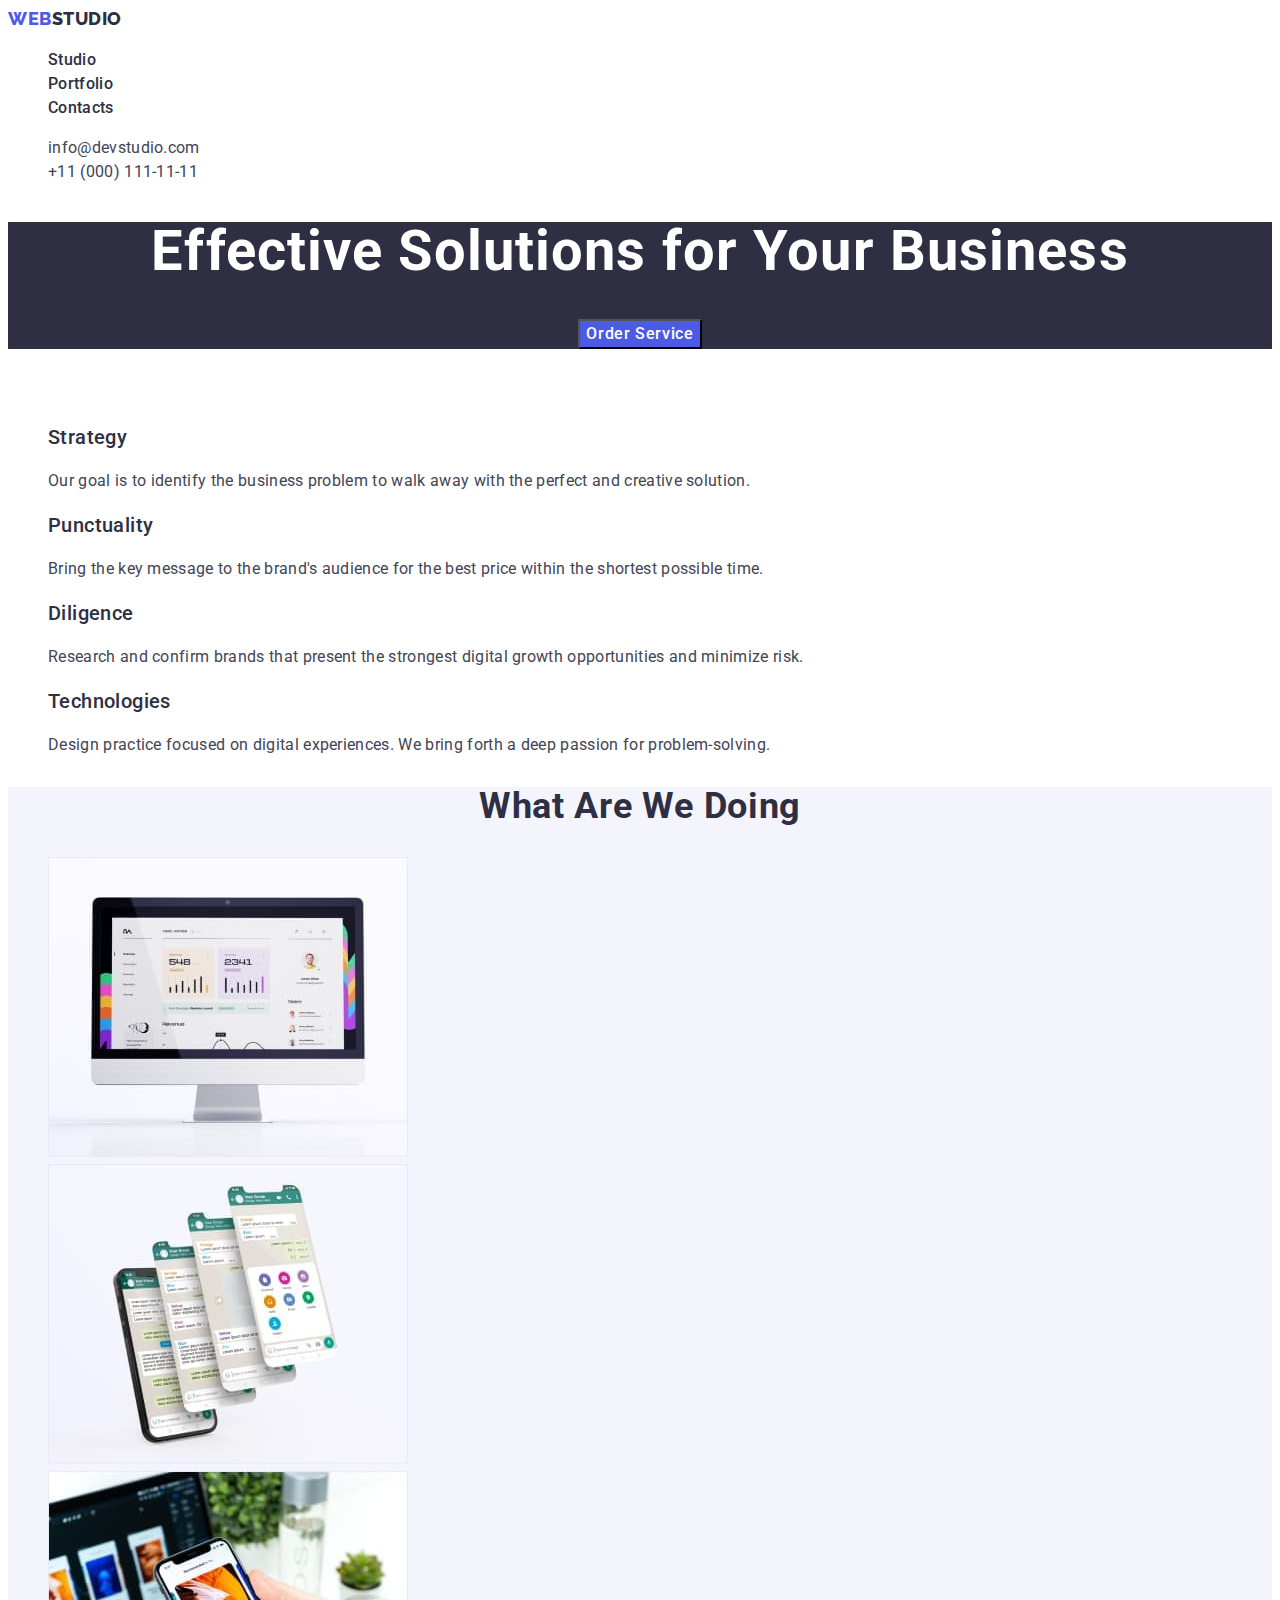
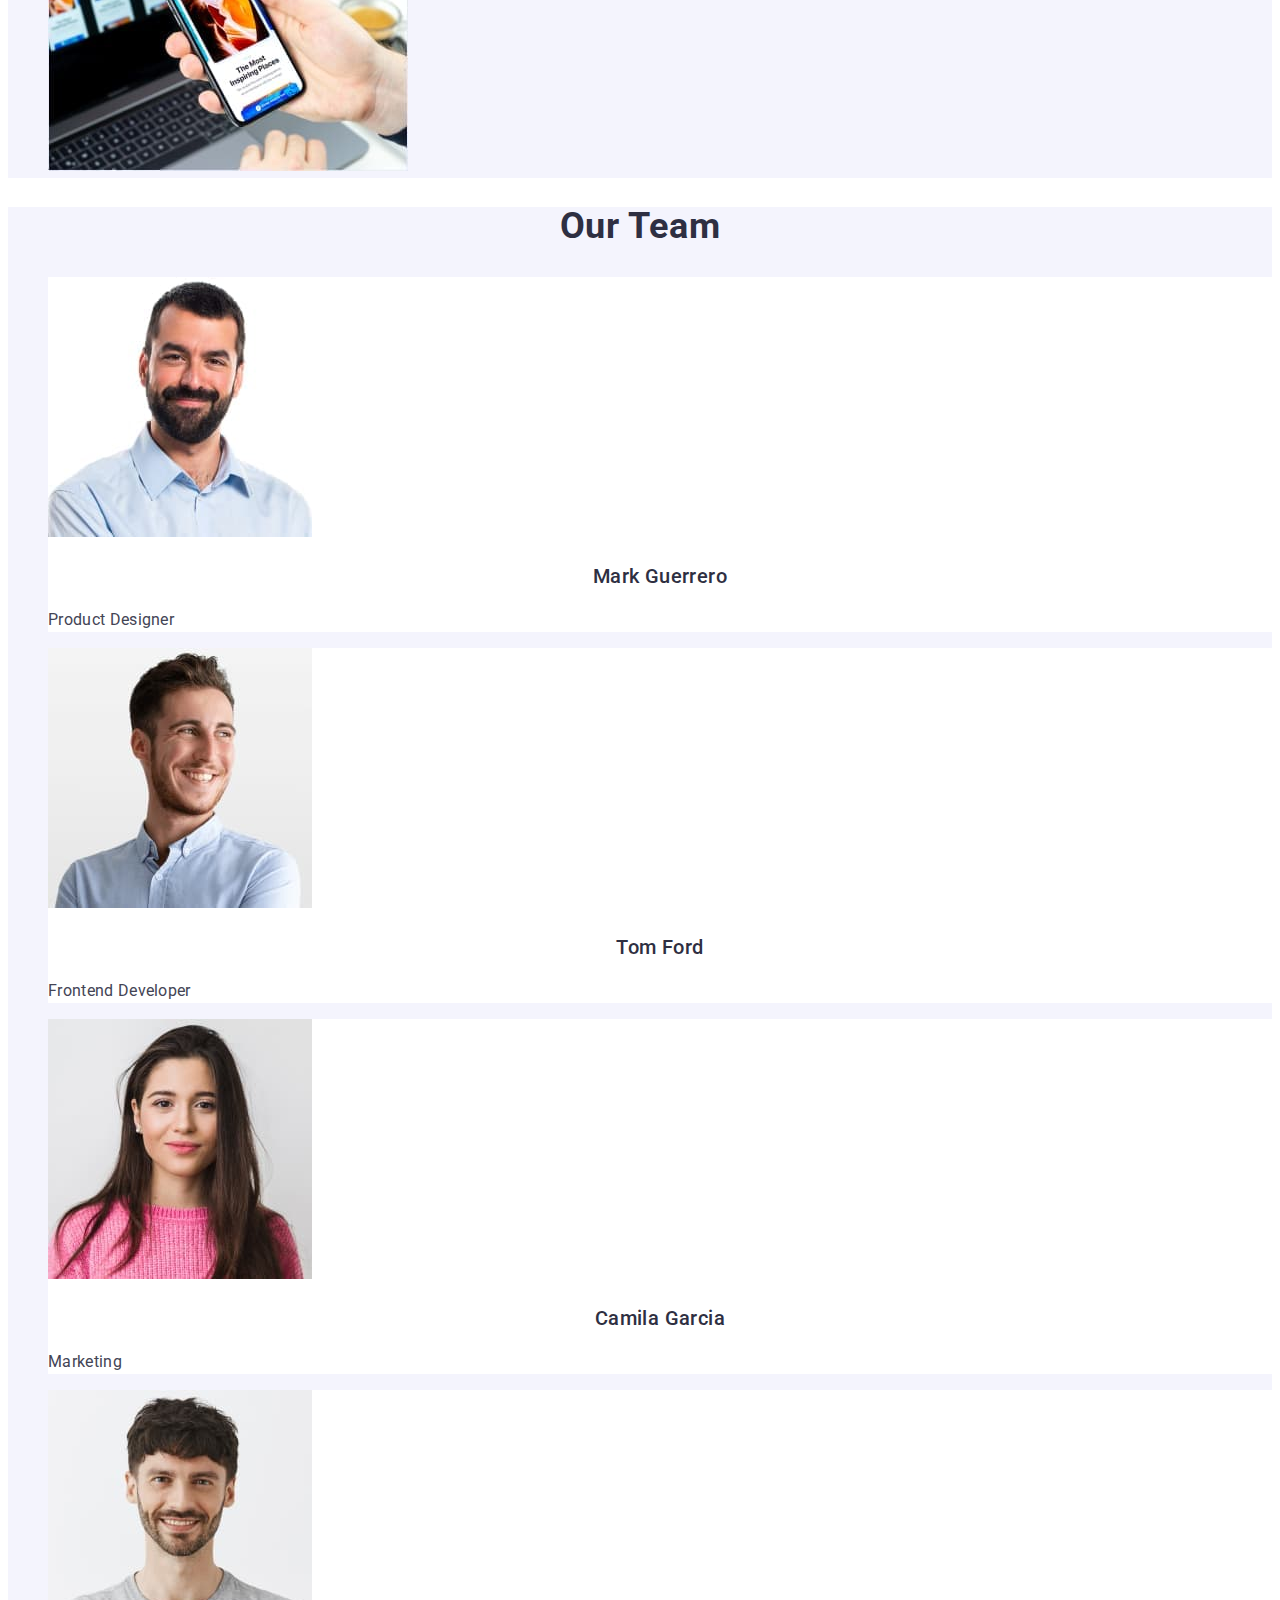
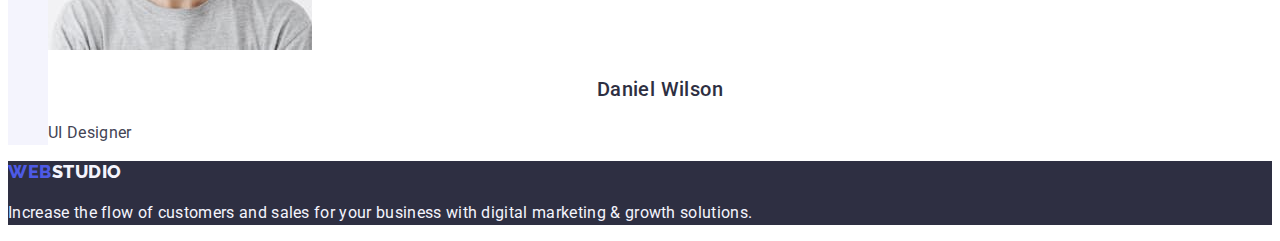
<file: index.html>
<!DOCTYPE html>
<html lang="en">
  <head>
    <meta charset="UTF-8" />
    <meta http-equiv="X-UA-Compatible" content="IE=edge" />
    <meta name="viewport" content="width=device-width, initial-scale=1.0" />
    <link rel="preconnect" href="https://fonts.googleapis.com" />
    <link rel="preconnect" href="https://fonts.gstatic.com" crossorigin />
    <link
      href="https://fonts.googleapis.com/css2?family=Raleway:wght@800&family=Roboto:wght@400;500;700;900&display=swap"
      rel="stylesheet"
    />
    <link rel="stylesheet" href="./css/styles.css" />
    <title>Web-Studio</title>
  </head>
  <body>
    <!--HEADER-->
    <header class="page-header">
      <nav class="page-nav">
        <a class="logo link" href="./index.html"
          >Web<span class="logo-half-header">Studio</span></a
        >

        <ul class="menu list">
          <li class="menu-item">
            <a class="menu-link link" href="./index.html">Studio</a>
          </li>
          <li class="menu-item">
            <a class="menu-link link" href="./portfolio.html">Portfolio</a>
          </li>
          <li class="menu-item">
            <a class="menu-link link" href="">Contacts</a>
          </li>
        </ul>
      </nav>
      <address class="address-header">
        <ul class="list">
          <li >
            <a class="contact menu-link link" href="mailto:info@devstudio.com"
              >info@devstudio.com</a
            >
          </li>
          <li>
            <a class="contact menu-link link" href="tel:+110001111111"
              >+11 (000) 111-11-11</a
            >
          </li>
        </ul>
      </address>
    </header>
    <!--HEADER/-->
    <main>
      <!--HERO-->
      <section class="hero-section">
        <h1 class="idea">Effective Solutions for Your Business</h1>
        <button class="modal-btn" type="button">Order Service</button>
      </section>
      <!--HERO/-->
      <!--ADVANTAGE-->
      <section class="advantage-section">
        <h2 class="advantage-title">Our vision</h2>
        <ul class="advantage-list list">
          <li>
            <h3 class="advantage-item">Strategy</h3>
            <p class="advantage-text">
              Our goal is to identify the business problem to walk away with the
              perfect and creative solution.
            </p>
          </li>
          <li>
            <h3 class="advantage-item">Punctuality</h3>
            <p class="advantage-text">
              Bring the key message to the brand's audience for the best price
              within the shortest possible time.
            </p>
          </li>
          <li>
            <h3 class="advantage-item">Diligence</h3>
            <p class="advantage-text">
              Research and confirm brands that present the strongest digital
              growth opportunities and minimize risk.
            </p>
          </li>
          <li>
            <h3 class="advantage-item">Technologies</h3>
            <p class="advantage-text">
              Design practice focused on digital experiences. We bring forth a
              deep passion for problem-solving.
            </p>
          </li>
        </ul>
      </section>
      <!--ADVANTAGE/-->
      <!--OUR WORKS-->
      <section class="our-works-section">
        <h2 class="our-works-title">What are we doing</h2>
        <ul class="our-works-list list">
          <li class="our-works-item">
            <img
              src="./images/main/to_do/monitor.jpg"
              alt="Monitor"
              width="360"
              height="300"
            />
            
          </li>

          <li class="our-works-item">
            <img
              src="./images/main/to_do/smartphone.jpg"
              alt="smart-phone"
              width="360"
              height="300"
            />
            
          </li>

          <li class="our-works-item">
            <img
              src="./images/main/to_do/smart_notebook.jpg"
              alt="smart-phone and notebook"
              width="360"
              height="300"
            />
          </li>
        </ul>
      </section>
      <!--OUR WORKS/-->
      <!--OUR TEAM-->
      <section class="personalities-section">
        <h2 class="personalities-title">Our Team</h2>
        <ul class="personalities-list list">
          <li class="personalities-item">
            <img
              src="./images/main/employers/mark_guerrero.jpg"
              alt="Mark Guerrero"
              width="264"
              height="260"
            />
            <h3 class="personalities-item-title">Mark Guerrero</h3>
            <p class="personalities-position">Product Designer</p>
          </li>
          <li class="personalities-item">
            <img
              src="./images/main/employers/tom_ford.jpg"
              alt="Tom Ford"
              width="264"
              height="260"
            />
            <h3 class="personalities-item-title">Tom Ford</h3>
            <p class="personalities-position">Frontend Developer</p>
          </li>
          <li class="personalities-item">
            <img
              src="./images/main/employers/camila_garcia.jpg"
              alt="Camila Garcia"
              width="264"
              height="260"
            />
            <h3 class="personalities-item-title">Camila Garcia</h3>
            <p class="personalities-position">Marketing</p>
          </li>
          <li class="personalities-item">
            <img
              src="./images/main/employers/daniel_wilson.jpg"
              alt="Daniel Wilson"
              width="264"
              height="260"
            />
            <h3 class="personalities-item-title">Daniel Wilson</h3>
            <p class="personalities-position">UI Designer</p>
          </li>
        </ul>
      </section>
      <!--OUR TEAM/-->
    </main>
    <footer class="footer-section">
      <a class="logo link" href="./index.html"
        >Web<span class="logo-half-footer">Studio</span></a
      >
      <p class="footer-text">
        Increase the flow of customers and sales for your business with digital
        marketing & growth solutions.
      </p>
    </footer>
  </body>
</html>
</file>
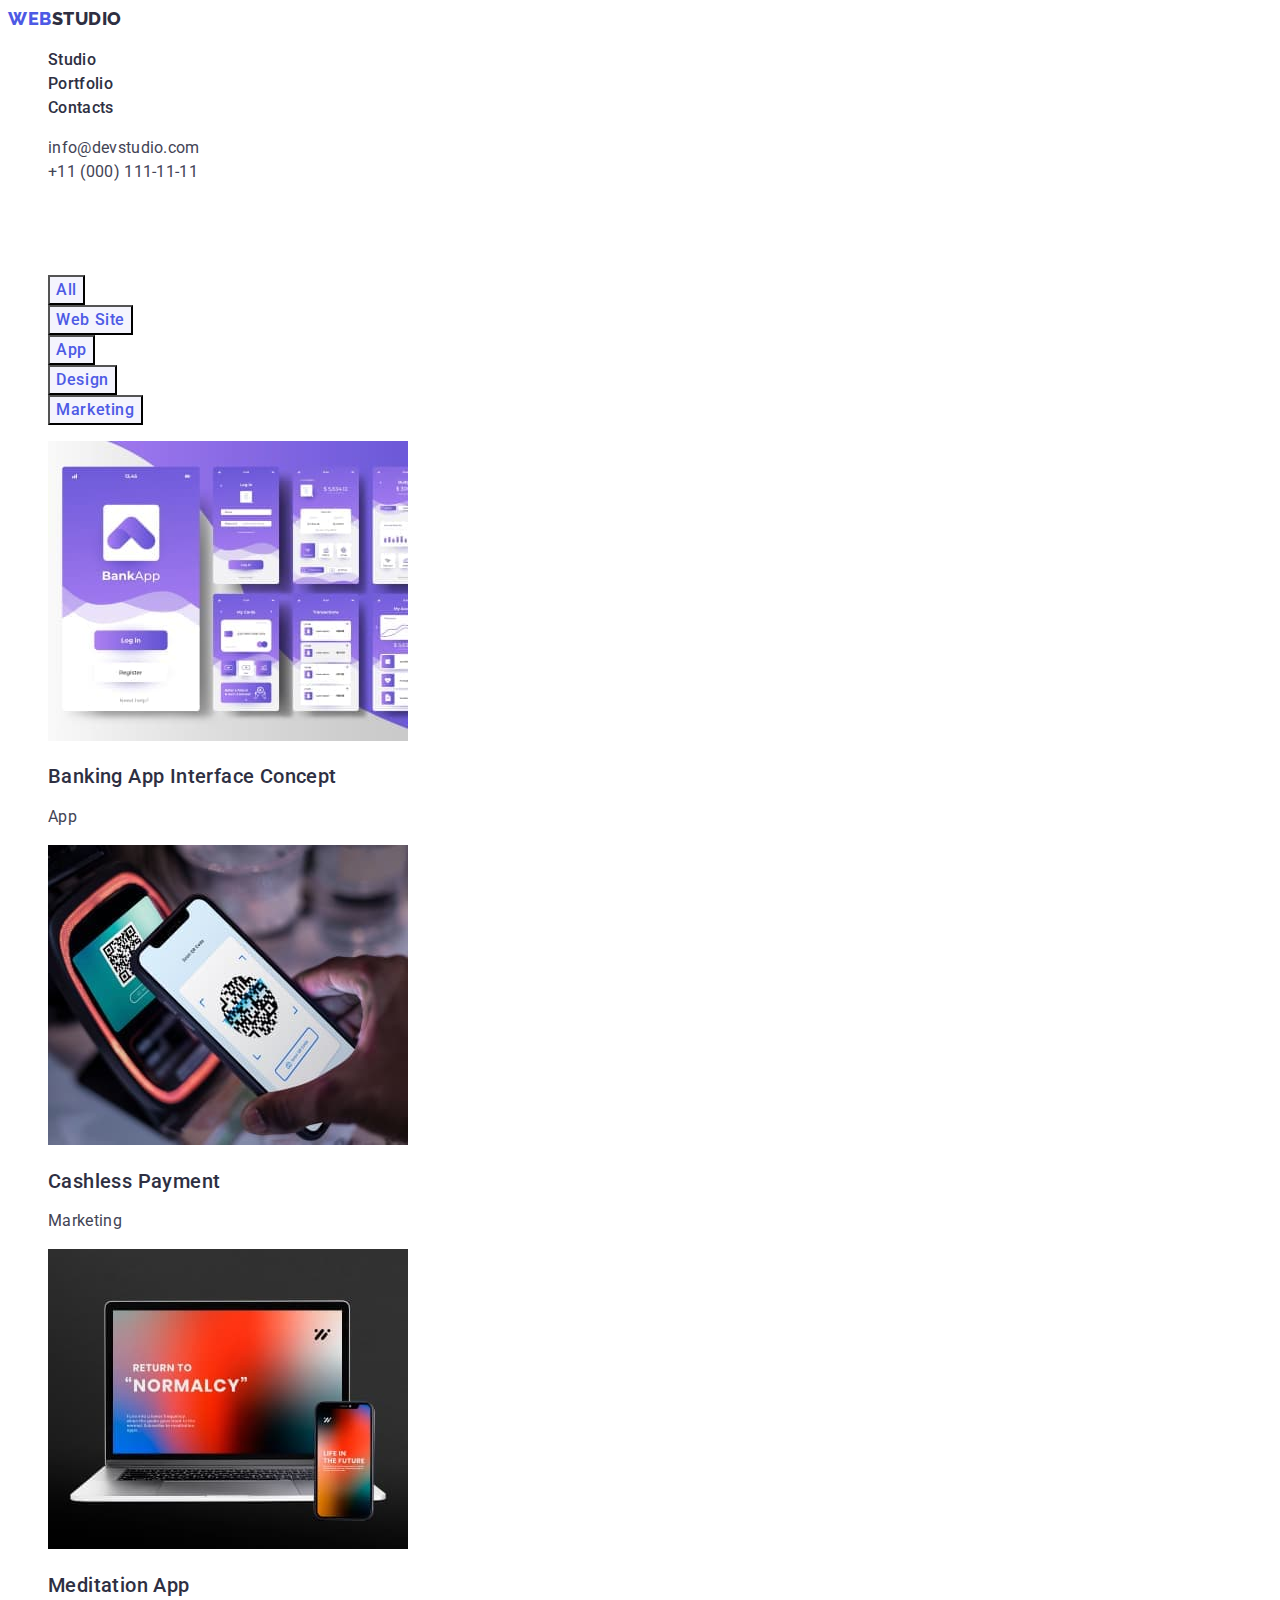
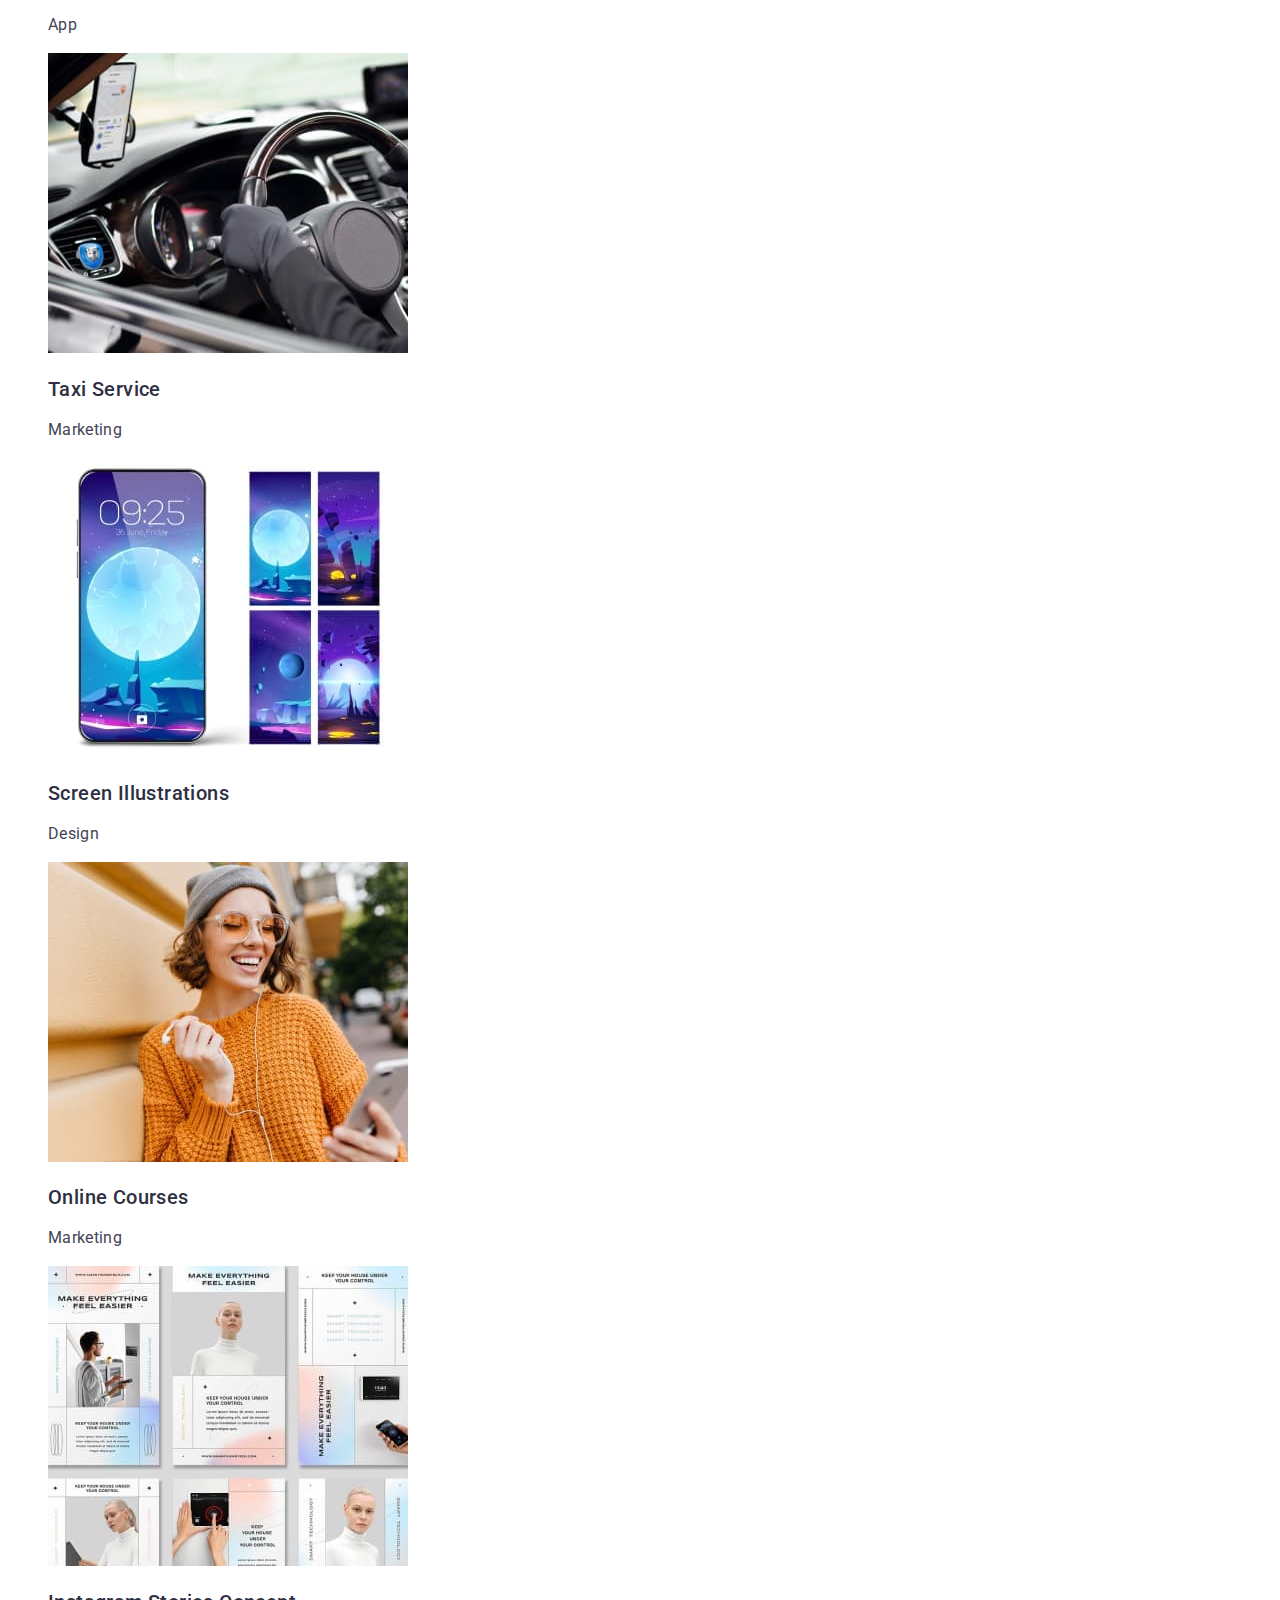
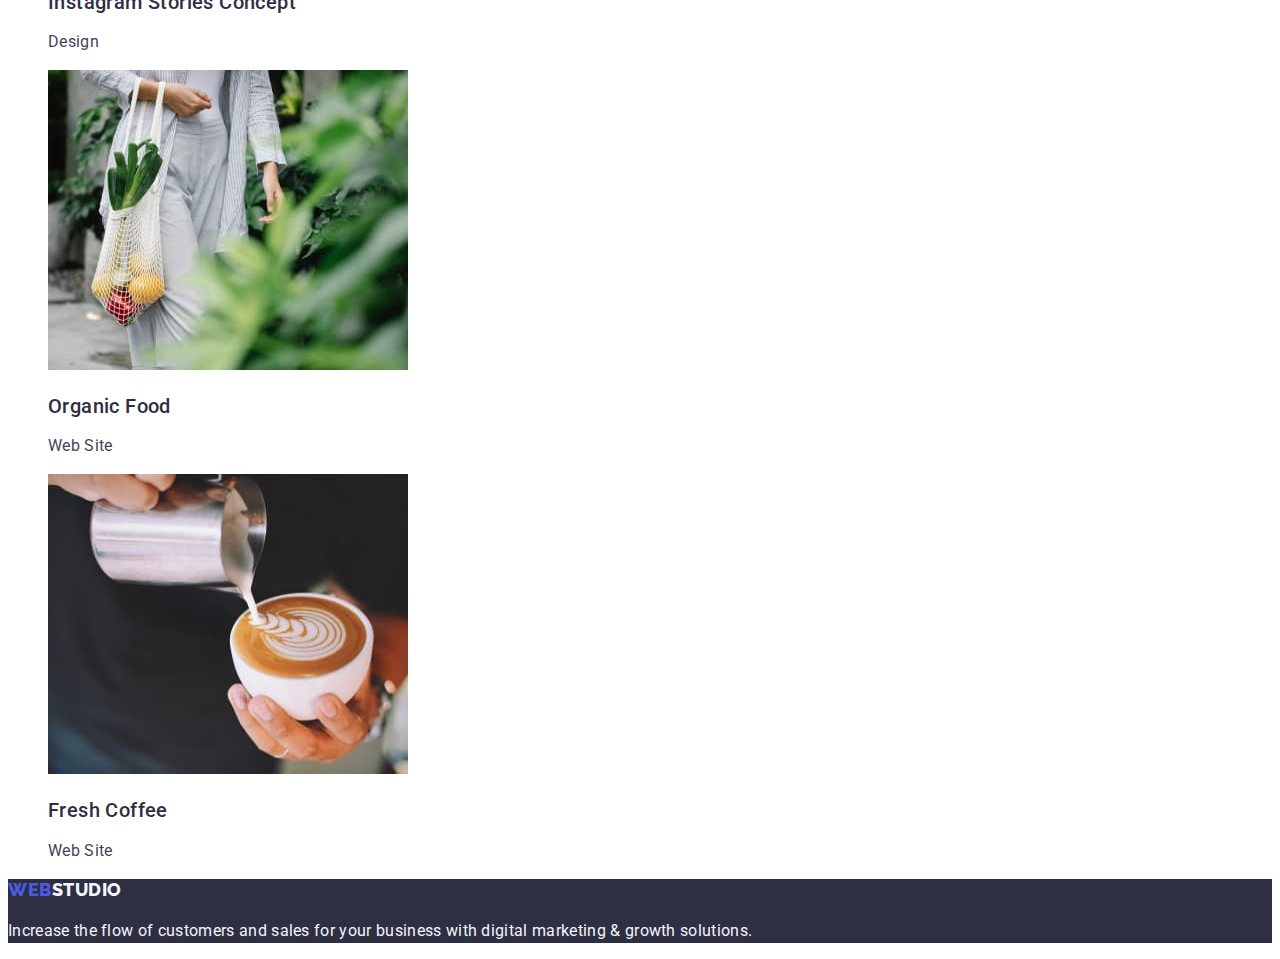
<file: portfolio.html>
<!DOCTYPE html>
<html lang="en">
  <head>
    <meta charset="UTF-8" />
    <meta http-equiv="X-UA-Compatible" content="IE=edge" />
    <meta name="viewport" content="width=device-width, initial-scale=1.0" />
    <link rel="preconnect" href="https://fonts.googleapis.com" />
    <link rel="preconnect" href="https://fonts.gstatic.com" crossorigin />
    <link
      href="https://fonts.googleapis.com/css2?family=Raleway:wght@800&family=Roboto:wght@400;500;700;900&display=swap"
      rel="stylesheet"
    />
    <link rel="stylesheet" href="./css/styles.css" />
    <title>Portfolio</title>
  </head>
  <body>
    <!--HEADER-->
    <header class="page-header">
      <nav class="page-nav">
        <a class="logo link" href="./index.html"
          >Web<span class="logo-half-header">Studio</span></a
        >

        <ul class="menu list">
          <li class="menu-item">
            <a class="menu-link link" href="./index.html">Studio</a>
          </li>
          <li class="menu-item">
            <a class="menu-link link" href="./portfolio.html">Portfolio</a>
          </li>
          <li class="menu-item">
            <a class="menu-link link" href="">Contacts</a>
          </li>
        </ul>
      </nav>
      <address class="address-header">
        <ul class="list">
          <li>
            <a class="contact menu-link link" href="mailto:info@devstudio.com"
              >info@devstudio.com</a
            >
          </li>
          <li>
            <a class="contact menu-link link" href="tel:+110001111111"
              >+11 (000) 111-11-11</a
            >
          </li>
        </ul>
      </address>
    </header>
    <!--HEADER/-->
    <!-- OUR WORKS -->
    <main>
      <section class="portfolio-section">
        <h1 class="portfolio-title">Our projects</h1>
        <ul class="portfolio-nav-btn list">
          <li class="menu-item">
            <button class="portfolio-btn" type="button">All</button>
          </li>
          <li class="menu-item link">
            <button class="portfolio-btn" type="button">Web Site</button>
          </li>
          <li class="menu-item link">
            <button class="portfolio-btn" type="button">App</button>
          </li>
          <li class="menu-item link">
            <button class="portfolio-btn" type="button">Design</button>
          </li>
          <li class="menu-item link">
            <button class="portfolio-btn" type="button">Marketing</button>
          </li>
        </ul>
        <ul class="projects-list list">
          <li class="project-card">
            <!--1-->
            <a class="link" href=""
              ><img
                src="./images/portfolio/banking-concept.jpg"
                alt="Banking App Interface Concept"
                width="360"
                height="300"
              />
              <h2 class="portfolio-project-directions">
                Banking App Interface Concept
              </h2>
              <p class="portfolio-project-teg">App</p>
            </a>
          </li>
          <!--2-->
          <li class="project-card">
            <a class="portfolio-project link" href="">
              <img
                src="./images/portfolio/cashless-payment.jpg"
                alt="Cashless Payment"
                width="360"
                height="300"
              />
              <h2 class="portfolio-project-directions">Cashless Payment</h2>
              <p class="portfolio-project-teg">Marketing</p></a
            >
          </li>
          <!--3-->
          <li class="project-card">
            <a class="portfolio-project link" href=""
              ><img
                src="./images/portfolio/meditation-app.jpg"
                alt="Meditation App"
                width="360"
                height="300"
              />
              <h2 class="portfolio-project-directions">Meditation App</h2>
              <p class="portfolio-project-teg">App</p></a
            >
          </li>
          <!--4-->
          <li class="project-card">
            <a class="portfolio-project link" href="">
              <img
                src="./images/portfolio/taxi-service.jpg"
                alt="Taxi Service"
                width="360"
                height="300"
              />
              <h2 class="portfolio-project-directions">Taxi Service</h2>
              <p class="portfolio-project-teg">Marketing</p>
            </a>
          </li>
          <!--5-->
          <li class="project-card">
            <a class="portfolio-project link" href=""
              ><img
                src="./images/portfolio/screen-illustrations.jpg"
                alt="Screen Illustrations"
                width="360"
                height="300"
              />
              <h2 class="portfolio-project-directions">Screen Illustrations</h2>
              <p class="portfolio-project-teg">Design</p></a
            >
          </li>
          <!--6-->
          <li class="project-card">
            <a class="portfolio-project link" href=""
              ><img
                src="./images/portfolio/online-courses.jpg"
                alt="Online Courses"
                width="360"
                height="300"
              />
              <h2 class="portfolio-project-directions">Online Courses</h2>
              <p class="portfolio-project-teg">Marketing</p></a
            >
          </li>
          <!--7-->
          <li class="project-card">
            <a class="portfolio-project link" href=""
              ><img
                src="./images/portfolio/instagram-consept.jpg"
                alt="Instagram Stories Concept"
                width="360"
                height="300"
              />
              <h2 class="portfolio-project-directions">
                Instagram Stories Concept
              </h2>
              <p class="portfolio-project-teg">Design</p></a
            >
          </li>
          <!--8-->
          <li class="project-card">
            <a class="portfolio-project link" href=""
              ><img
                src="./images/portfolio/organic-food.jpg"
                alt="Organic Food"
                width="360"
                height="300"
              />
              <h2 class="portfolio-project-directions">Organic Food</h2>
              <p class="portfolio-project-teg">Web Site</p>
            </a>
          </li>
          <!--9-->
          <li class="project-card">
            <a class="portfolio-project link" href=""
              ><img
                src="./images/portfolio/fresh-coffee.jpg"
                alt="Fresh Coffee"
                width="360"
                height="300"
              />
              <h2 class="portfolio-project-directions">Fresh Coffee</h2>
              <p class="portfolio-project-teg">Web Site</p>
            </a>
          </li>
        </ul>
      </section>
    </main>
    <!--OUR WORKS/-->
    <!--FOOTER-->
    <footer class="footer-section">
      <a class="logo link" href="./index.html"
        >Web<span class="logo-half-footer">Studio</span></a
      >
      <p class="footer-text">
        Increase the flow of customers and sales for your business with digital
        marketing & growth solutions.
      </p>
    </footer>
    <!--FOOTER/-->
  </body>
</html>
</file>
<file: css/styles.css>
:root {
  --color-primary-brand: #4d5ae5;
  --color-pressed-state: #404bbf;
  --color-dark: #2e2f42;
  --color-success: #31d0aa;
  --color-body-text: #434455;
  --color-subtle-text: #8e8f99;
  --color-accent: #e7e9fc;
  --color-light: #f4f4fd;
  --color-modal-overlay: #2e2f42;
  --color-hero-background: #2e2f42;
  --color-white-background: #ffffff;
  --color-modal-background: #fcfcfc;
}

.list {
  list-style: none;
}

.link {
  text-decoration: none;
  cursor: pointer;
}

body {
  font-family: "Roboto", sans-serif;
  font-size: 16px;
  font-weight: 400;
  line-height: 1.5;
  letter-spacing: 0.02em;
  color: var(--color-body-text);
  background-color: var(--color-white-background);
}

/*HEADER*/
.page-header {
  font-weight: 500;
}

.logo {
  font-family: "Raleway", sans-serif;
  font-size: 18px;
  font-weight: 800;
  line-height: 1.17;
  letter-spacing: 0.03em;
  text-transform: uppercase;
  color: var(--color-primary-brand);
}

.logo-half-header {
  color: var(--color-dark);
}

.menu-link {
  color: var(--color-dark);
}

.menu-link:hover,
.menu-link:focus {
  color: var(--color-pressed-state);
  text-decoration: underline;
}

.address-header {
  font-style: normal;
  font-weight: 400;
}

.contact {
  color: var(--color-body-text);
}

/*HERO*/

.hero-section {
  background-color: var(--color-dark);
  text-align: center;
}

.idea {
  font-size: 56px;
  font-weight: 700;
  line-height: 1.07;
  letter-spacing: 0.02em;
  color: var(--color-white-background);
}

.modal-btn {
  font-family: "Roboto", sans-serif;
  font-weight: 500;
  font-size: 16px;
  line-height: 1.5;
  letter-spacing: 0.04em;
  color: var(--color-white-background);
  background-color: var(--color-primary-brand);
  cursor: pointer;
}

.modal-btn:focus,
.modal-btn:hover {
  color: var(--color-pressed-state);
  background-color: var(--color-pressed-state);
  cursor: pointer;
}

/*Advantage*/

.advantage-title {
  color: var(--color-white-background);
}

/*OUR WORKS*/
.our-works-section {
  background-color: var(--color-light);
}

.our-works-title {
  font-family: Roboto;
  font-size: 36px;
  font-weight: 700;
  line-height: 1.11;
  letter-spacing: 0.02em;
  text-align: center;
  text-transform: capitalize;
  color: var(--color-dark);
}

.advantage-item {
  font-size: 20px;
  font-weight: 500;
  line-height: 1.2;
  letter-spacing: 0.02em;
  color: var(--color-dark);
}

/*OUR TEAM*/
.personalities-section {
  background-color: var(--color-light);
}

.personalities-title {
  font-family: Roboto;
  font-size: 36px;
  font-weight: 700;
  line-height: 1.11;
  letter-spacing: 0.02em;
  text-align: center;
  text-transform: capitalize;
  color: var(--color-dark);
}

.personalities-item {
  background-color: var(--color-white-background);
}

.personalities-item-title {
  font-family: Roboto;
  font-size: 20px;
  font-weight: 500;
  line-height: 1.2;
  letter-spacing: 0.02em;
  text-align: center;
  text-transform: capitalize;
  color: var(--color-dark);
}

.personalities-position {
  font-size: 16px;
}

/*FOOTER*/
.footer-section {
  background-color: var(--color-dark);
  color: var(--color-light);
}

.logo-half-footer {
  color: var(--color-light);
}

/*PORTFOLIO*/
.portfolio-btn {
  font-family: "Roboto", sans-serif;
  font-weight: 500;
  font-size: 16px;
  line-height: 1.5;
  letter-spacing: 0.04em;
  text-align: center;
  text-decoration-skip-ink: none;
  color: var(--color-primary-brand);
  background-color: var(--color-light);
  cursor: pointer;
}

.portfolio-btn:focus,
.portfolio-btn:hover {
  color: var(--color-white-background);
  background-color: var(--color-pressed-state);
  cursor: pointer;
}
.portfolio-title {
  color: var(--color-white-background);
}
.portfolio-project {
  /* text-decoration: none; */
  color: var(--color-dark);
}
.portfolio-project-directions {
  font-family: "Roboto", sans-serif;
  font-size: 20px;
  font-weight: 500;
  line-height: 1.2;
  letter-spacing: 0.02em;
  color: var(--color-dark);
  text-decoration: none;
  text-decoration-skip-ink: none;
}

.portfolio-project-teg {
  font-family: "Roboto" sans-serif;
  font-size: 16px;
  font-weight: 400;
  line-height: 1.5;
  letter-spacing: 0.02em;
  text-decoration-skip-ink: none;
  color: var(--color-body-text);
}
</file>
